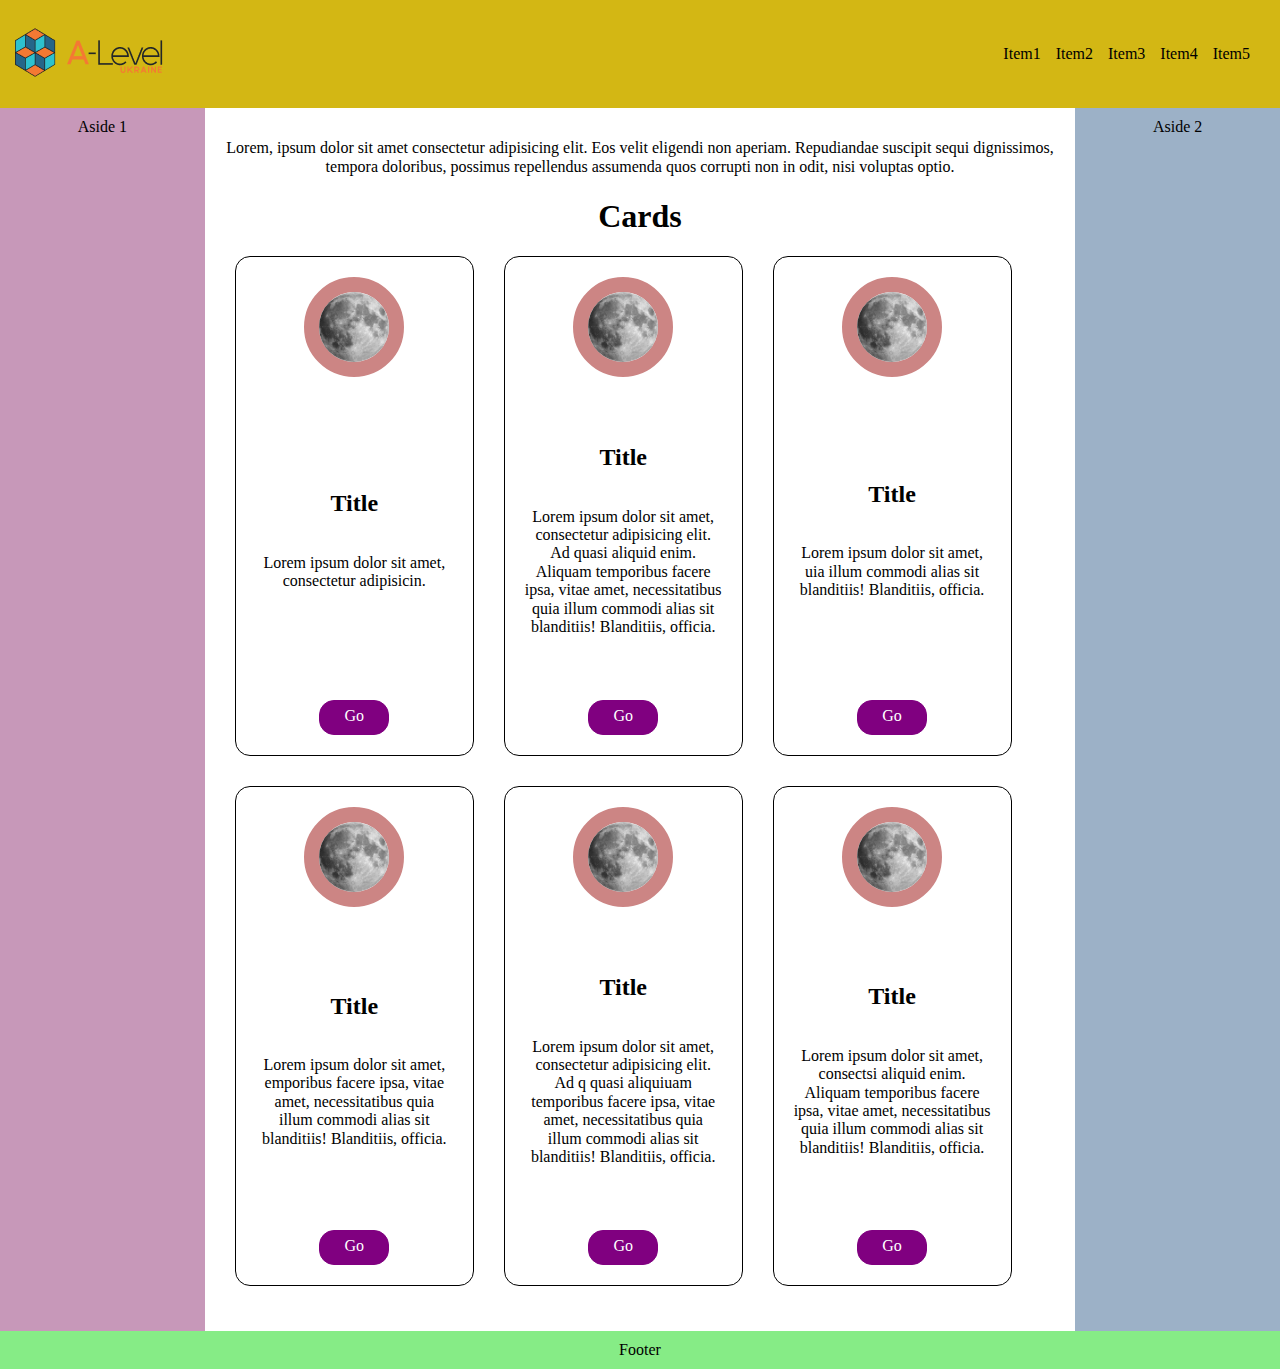
<file: index.html>
<!DOCTYPE html>
<html lang="zxx">
<head>
    <meta charset="UTF-8">
    <meta http-equiv="X-UA-Compatible" content="IE=edge">
    <meta name="viewport" content="width=device-width, initial-scale=1.0">
    <title>Document</title>
    <link rel="stylesheet" href="normalize.css">
    <link rel="stylesheet" href="style.css">
</head>
<body>
    <div id="wrapper">
        <header class="header">
            <div class="logo">
                <a href=""><img src="logo(2).png" alt=""></a>
            </div>
            <nav class="nav">
                <input id="menu__toggle" class="menu__toggle" type="checkbox" />
                <label class="menu__btn" for="menu__toggle">
                    <span></span>
                </label>
                <ul class="nav-list">
                    <li class="nav-item"><a href="#" class="nav-link">Item1</a></li>
                    <li class="nav-item"><a href="#" class="nav-link">Item2</a></li>
                    <li class="nav-item"><a href="#" class="nav-link">Item3</a></li>
                    <li class="nav-item"><a href="#" class="nav-link">Item4</a></li>
                    <li class="nav-item"><a href="#" class="nav-link">Item5</a></li>
                </ul>
            </nav>
        </header>
        <main class="main">
            <div class="content">
                <p>Lorem, ipsum dolor sit amet consectetur adipisicing elit. Eos velit eligendi non aperiam. Repudiandae suscipit sequi dignissimos, tempora doloribus, possimus repellendus assumenda quos corrupti non in odit, nisi voluptas optio.</p>
                <div class="box">
                    <h1>Cards</h1>
                    <div class="row">
                        <div class="col">
                            <div class="card">
                                <div class="card-img"> 
                                    <img src="moon_PNG36.png" alt="">
                                </div>
                                <div class="card-body">
                                    <h2><b>Title</b></h2>
                                    <p>Lorem ipsum dolor sit amet, consectetur adipisicin.</p>
                                </div>
                                <div class="card-button"><a href="#" class="card-link"> Go</a></div>
                            </div>
                        </div>
                        <div class="col">
                            <div class="card">
                                <div class="card-img"> 
                                    <img src="moon_PNG36.png" alt="">
                                </div>
                                <div class="card-body">
                                    <h2><b>Title</b></h2>
                                    <p>Lorem ipsum dolor sit amet, consectetur adipisicing elit. Ad  quasi aliquid enim. Aliquam temporibus facere ipsa, vitae amet, necessitatibus quia illum commodi alias sit blanditiis! Blanditiis, officia.</p>
                                </div>
                                <div class="card-button"><a href="#" class="card-link"> Go</a></div>
                            </div>
                        </div>
                        <div class="col">
                            <div class="card">
                                <div class="card-img"> 
                                    <img src="moon_PNG36.png" alt="">
                                </div>
                                <div class="card-body">
                                    <h2><b>Title</b></h2>
                                    <p>Lorem ipsum dolor sit amet, uia illum commodi alias sit blanditiis! Blanditiis, officia.</p>
                                </div>
                                <div class="card-button"><a href="#" class="card-link"> Go</a></div>
                            </div>
                        </div>
                        <div class="col">
                            <div class="card">
                                <div class="card-img"> 
                                    <img src="moon_PNG36.png" alt="">
                                </div>
                                <div class="card-body">
                                    <h2><b>Title</b></h2>
                                    <p>Lorem ipsum dolor sit amet, emporibus facere ipsa, vitae amet, necessitatibus quia illum commodi alias sit blanditiis! Blanditiis, officia.</p>
                                </div>
                                <div class="card-button"><a href="#" class="card-link"> Go</a></div>
                            </div>
                        </div>
                        <div class="col">
                            <div class="card">
                                <div class="card-img"> 
                                    <img src="moon_PNG36.png" alt="">
                                </div>
                                <div class="card-body">
                                    <h2><b>Title</b></h2>
                                    <p>Lorem ipsum dolor sit amet, consectetur adipisicing elit. Ad q quasi aliquiuam temporibus facere ipsa, vitae amet, necessitatibus quia illum commodi alias sit blanditiis! Blanditiis, officia.</p>
                                </div>
                                <div class="card-button"><a href="#" class="card-link"> Go</a></div>
                            </div>
                        </div>
                        <div class="col">
                            <div class="card">
                                <div class="card-img"> 
                                    <img src="moon_PNG36.png" alt="">
                                </div>
                                <div class="card-body">
                                    <h2><b>Title</b></h2>
                                    <p>Lorem ipsum dolor sit amet, consectsi aliquid enim. Aliquam temporibus facere ipsa, vitae amet, necessitatibus quia illum commodi alias sit blanditiis! Blanditiis, officia.</p>
                                </div>
                                <div class="card-button"><a href="#" class="card-link"> Go</a></div>
                            </div>
                        </div>
                    </div>
                </div>
            </div>
            <aside class="aside aside-left">
                <span>Aside 1</span>
            </aside>
            <aside class="aside aside-right">
                <span>Aside 2</span>
            </aside>
        </main>
        <footer class="footer">
            <span>Footer</span>
        </footer>
    </div>
</body>
</html>
</file>
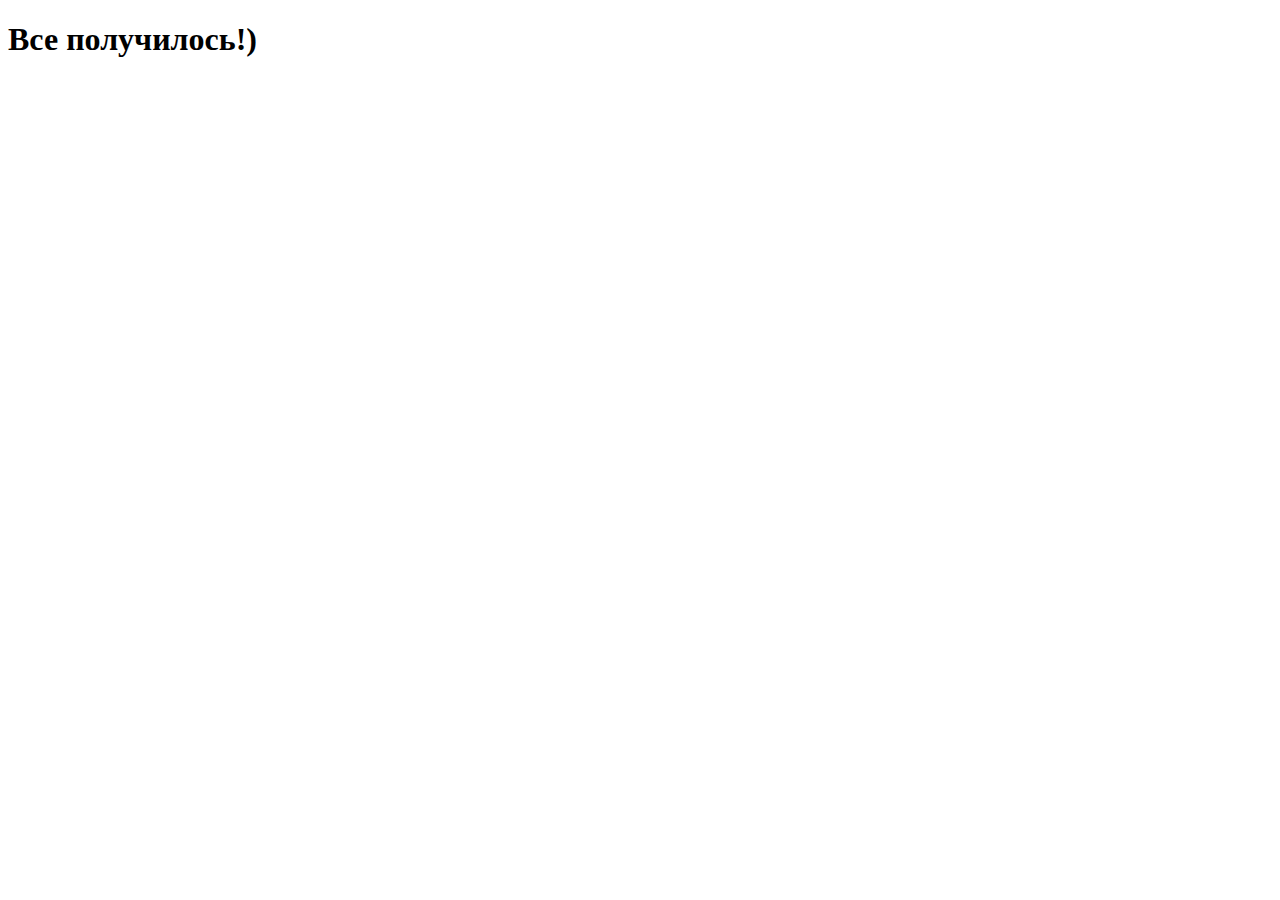
<file: dimaboyko.html>
<!DOCTYPE html>
<html lang="en">
<head>
	<meta charset="UTF-8">
	<meta name="viewport" content="width=device-width, initial-scale=1.0">
	<title>Document</title>
</head>
<body>
	<h1>Все получилось!)</h1>
</body>
</html>
</file>
<file: style.css>
html {
    box-sizing: border-box;
}

*,
*::before,
*::after {
    box-sizing: inherit;
}

body {
    font-size: 20px;
}

#wrapper {
    position: relative;
    width: 100%;
    display: flex;
    flex-direction: column;
    overflow: hidden;
    min-height: 100vh;
}

.header {
    display: flex;
    align-items: center;
    background-color: #D3B714;
    padding: 0 15px;
    position: relative;
}

.nav {
    flex-grow: 1;
    display: flex;
    justify-content: flex-end;
    padding: 30px 0;
 }
 
 .menu__toggle {
    position: absolute;
    left: -9999999px;
    opacity: 0;
    visibility: hidden;
 }
 
 .menu__toggle:checked ~ .nav-list {
    height: auto;
    opacity: 1;
    visibility: visible;
    transition: all .3s ease-in;
 }
 
 .menu__btn {
    position: relative;
    height: 20px;
    width: 30px;
 }
 
 .menu__btn::before,
 .menu__btn::after,
 .menu__btn span {
    height: 3px;
    border-radius: 2px;
    background-color: black;
    position: absolute;
    left: 0;
    right: 0;
 }
 
 .menu__btn::before {
    content: '';
    top: 0;
 }
 
 .menu__btn::after {
    content: '';
    bottom: 0;
 }
 
 .menu__btn span {
    content: '';
    top: 50%;
    transform: translateY(-50%);
 }

 #menu__toggle:checked + .menu__btn span {
    opacity: 0;
    visibility: hidden;
}

#menu__toggle:checked + .menu__btn::before {
    top: 10px;
    transform: rotate(45deg);
    transition: transform 1s ease;
}

#menu__toggle:checked + .menu__btn::after {
    top: 10px;
    transform: rotate(-45deg);
    transition: transform 1s ease;
}
 
 
 .nav-list {
    display: flex;
    align-items: center;
    flex-direction: column;
    list-style: none;
    margin: 0;
    padding: 0;
 
    position: absolute;
    top: 100%;
    left: 0;
    right: 0;
    background: #d3b714;
    padding: 15px;
    height: 0;
    opacity: 0;
    visibility: hidden;
 }
 
 .nav-link {
    color: #000;
    text-decoration: none;
 }
 
 .nav-item {
    margin-bottom: 15px;
 }
 
 .nav-link:hover {
    opacity: 0.8;
 }

.main {
    flex-grow: 1;
    display: flex;
    flex-direction: column;
}

.aside {
    max-width: 100%;
    width: 100%;
    display: flex;
    justify-content: center;
    padding: 10px;

}

.aside-left {
    background: #C798B9;
}

.aside-right {
    background: #9CB1C7;
}

.content {
    background-color: white;
    padding: 15px;
    text-align: center;
}


.box {
    padding: 0 15px;
}

.row {
    display: flex;
    flex-direction: column;
    align-content: stretch;
    flex-wrap: wrap;
    margin: 0 -15px;
}

.col {
    width: 100%;
    padding: 0 15px 30px;
}

.card {
    border: 1px solid black;
    border-radius: 15px;
    padding: 20px;
    min-height: 400px;
    display: flex;
    flex-direction: column;
    justify-content: space-between;
}

.card-img {
    width: 100px;
    height: 100px;
    border-radius: 50%;
    overflow: hidden;
    margin: 0 auto;
    border: 15px solid #cc8584;
}

.card-img img {
    width: 100%;
    height: 100%;
    transform: scale(1.2);
}

.card-body {
    display: flex;
    flex-direction: column;
    justify-content: space-between;
}

.card-button {
    margin: 0 auto;
    background: purple;
    border: 1px solid purple;
    border-radius: 15px;
    width: 100px;
    height: 50px;
    padding: 12px 10px;
    cursor: pointer;
    transition: background-color 1s ease;
}

.card-button a {
    text-decoration: none;
    color: white;
    transition: color 1s ease;
}

.card-button:hover {
    background: transparent;
}

.card-button:hover a {
    color: purple;
}


.footer {
    background-color: #86EC86;
    display: flex;
    justify-content: center;
    padding: 10px;
}


@media (min-width: 768px) {
    
    body {
        font-size: 18px;
    }

    .row {
        flex-direction: row;
    }
    
    .col {
        width: 50%;
    }

    .card-button {
        padding: 14px 10px;
    }
}

@media (min-width: 1024px) {

    body {
        font-size: 16px;
    }

    .main {
        flex-direction: row;
    }

    .aside {
        max-width: 310px;
    }
 
    .aside-left {
         order: -1;
    }

    .menu__btn {
        display: none;
    }

    .nav-list {
        position: static;
        height: auto;
        opacity: 1;
        visibility: visible;
        flex-direction: row;
    }

    .nav-item {
       margin-bottom: 0;
    }
 
    .nav-item + .nav-item {
       padding-left: 15px;
    } 

    .card {
        min-height: 500px;
    }
    
    .col {
        width: 32%;
    }

    .card-button { 
        width: 70px;
        height: 35px;
        padding: 6px 10px;
    }
}
</file>
